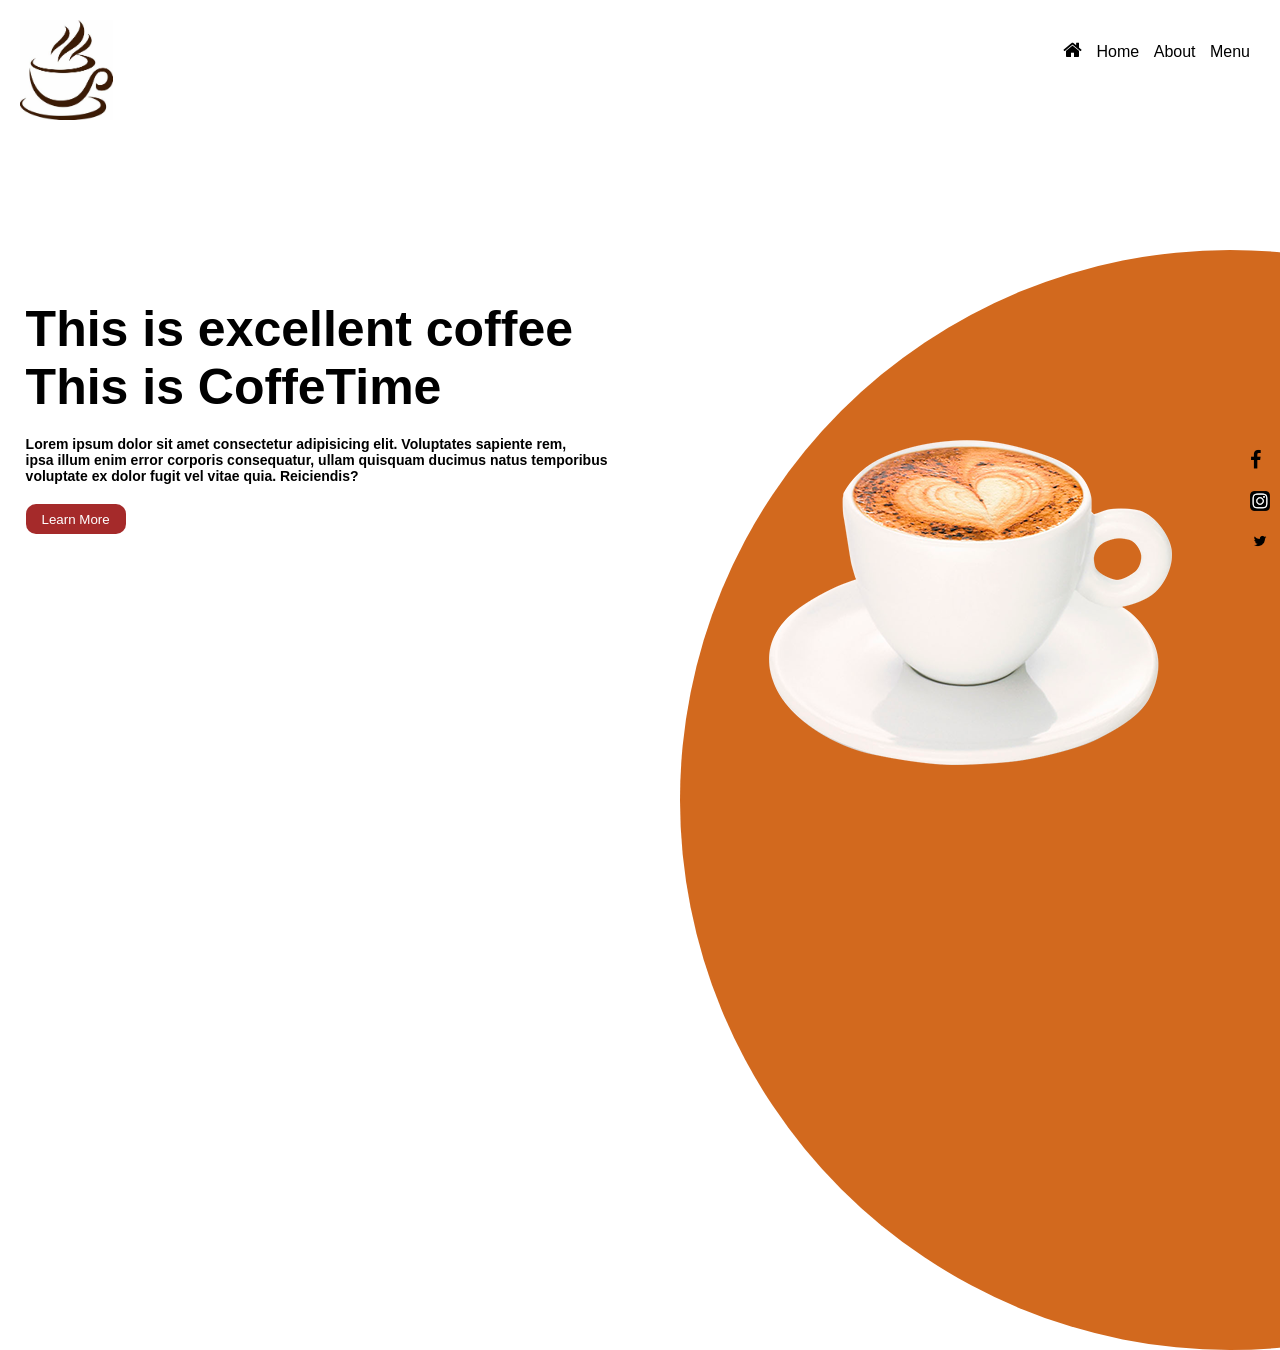
<file: index.html>
<!DOCTYPE html>
<html lang="pt-br">
<head>
    <meta charset="UTF-8">
    
    <meta name="viewport" content="width=device-width, initial-scale=1.0">
    <link rel="stylesheet" href="https://maxcdn.bootstrapcdn.com/font-awesome/4.4.0/css/font-awesome.min.css">
    <title>CoffeTime</title>
    <meta name="author" content="Lucas Trindade e Calebe">
    <meta name="description" content="Loja_Virtual_cafe">
    <link rel="stylesheet" href="assets/css/style.css">
    <link rel="shortcut icon" href="assets/Img/logo.png" type="image/x-icon">
</head>
 <body> 
    <header>
        <div class="container clearfix">
            <div class="logo">
                <a href="/" height="800">
                    <img src="assets/Img/logo.png" height="100">
                </a>
            </div>
            <ul>
                <li><a href="#"><i class="fa fa-home home"></i></a></li>
                <li> <a href="#" class="home">Home</a></li>
                <li> <a href="#"class="home"> About</a></li>
                <li> <a href="#"class="home">Menu</a></li>
            </ul>
        </div>
    </header>

    <setion class="sobre">
        <div class="extras">
            <div class="social-media">
                <a href="#">
                    <i class="fa fa-facebook"></i>
                </a>
                <a href=""><img src="assets/Img/intagram.png"/></a>
                <a href=""><img src="assets/Img/twitter.png"/></a>
                

            </div>
        </div>
        <img src="assets/Img/cafe1.png" class="cafe">
            <div class="center">
                <div class="texto-sobre">
                    <h1>This is excellent coffee<br/>This is CoffeTime</h1>
                    <p>Lorem ipsum dolor sit amet consectetur adipisicing elit. Voluptates sapiente rem,<br>
                         ipsa illum enim error corporis consequatur,
                         ullam quisquam ducimus natus temporibus <br>voluptate ex dolor fugit vel vitae quia. Reiciendis?</p>
                         <button class="button">Learn More</button>


                         
                </div>
            </div>
        </div>        
    </setion>

      
      

 </body>
</html>
</file>
<file: assets/css/style.css>
* {
    margin:0;
    padding:0;
    box-sizing: border-box;
}

body {
    font-family:Verdana, Geneva, Tahoma, sans-serif
}

.center{
    display:flex;
    flex-wrap:wrap;
    max-width:700;
    margin:0 auto;
    padding:0 2%;
}

html,body{
    height:100%;
    overflow-y:hidden;
    overflow-x:hidden;
    
}
header{
    height:200px;
    padding:20px 0;
}

.menu{
    padding-top:30px;
    width:50%;
    text-align: right;
}

.menu a{
    color:black;
    text-decoration: none;
    font-weight:bold;
    margin-right:20px;
}

section.sobre{
    position:relative;
    height:calc(100% - 200px);

}
.extras{
    position:absolute;
    bottom:-450px;
    right:-500px;
    width:1100px;
    height:1100px;
    border-radius:50%;
    background-color:chocolate
}

.cafe {
    position: absolute;
    right: 75px;
    bottom: 120px;
}

.social-media{
    position:absolute;
    right:510px;
    top:200px;

}
.social-media img{
    display:block;
    width:20px;
    margin:20px 0;
}
.texto-sobre{
    margin-top:100px;
}

.texto-sobre h1{
    font-size:50px;
}
.texto-sobre p{
    margin:20px 0;
     color: black;
     font-size: 14px;
     font-weight:bold;
     max-width:800px;
}
.texto-sobre button{
    border:0;
    background-color:brown;
    color: white;
    border-radius:10px;
    width:100px;
    height:30px;
    cursor:pointer;
}

i.fa {
    color: black; 
    font-size: 20px;
}

.logo {
    float: left;
    margin-left: 20px;
}

header ul {
    float: right;
    margin-right: 20px;
    margin-top: 20px;
}

header ul li {
    display: inline;
    list-style: none;
    margin-right: 10px;
}

header ul li a {
    color: #000;
    text-decoration: none;
}


.clearfix {
    overflow: hidden;
}

.clearfix::before {
    content: "";
    display: block;
    clear: both;
}

.button:hover {
    background-color:#000;
}
.home:hover {
    background-color:lightgray;
    padding: 2px;
    border-radius: 5px;
}
</file>
